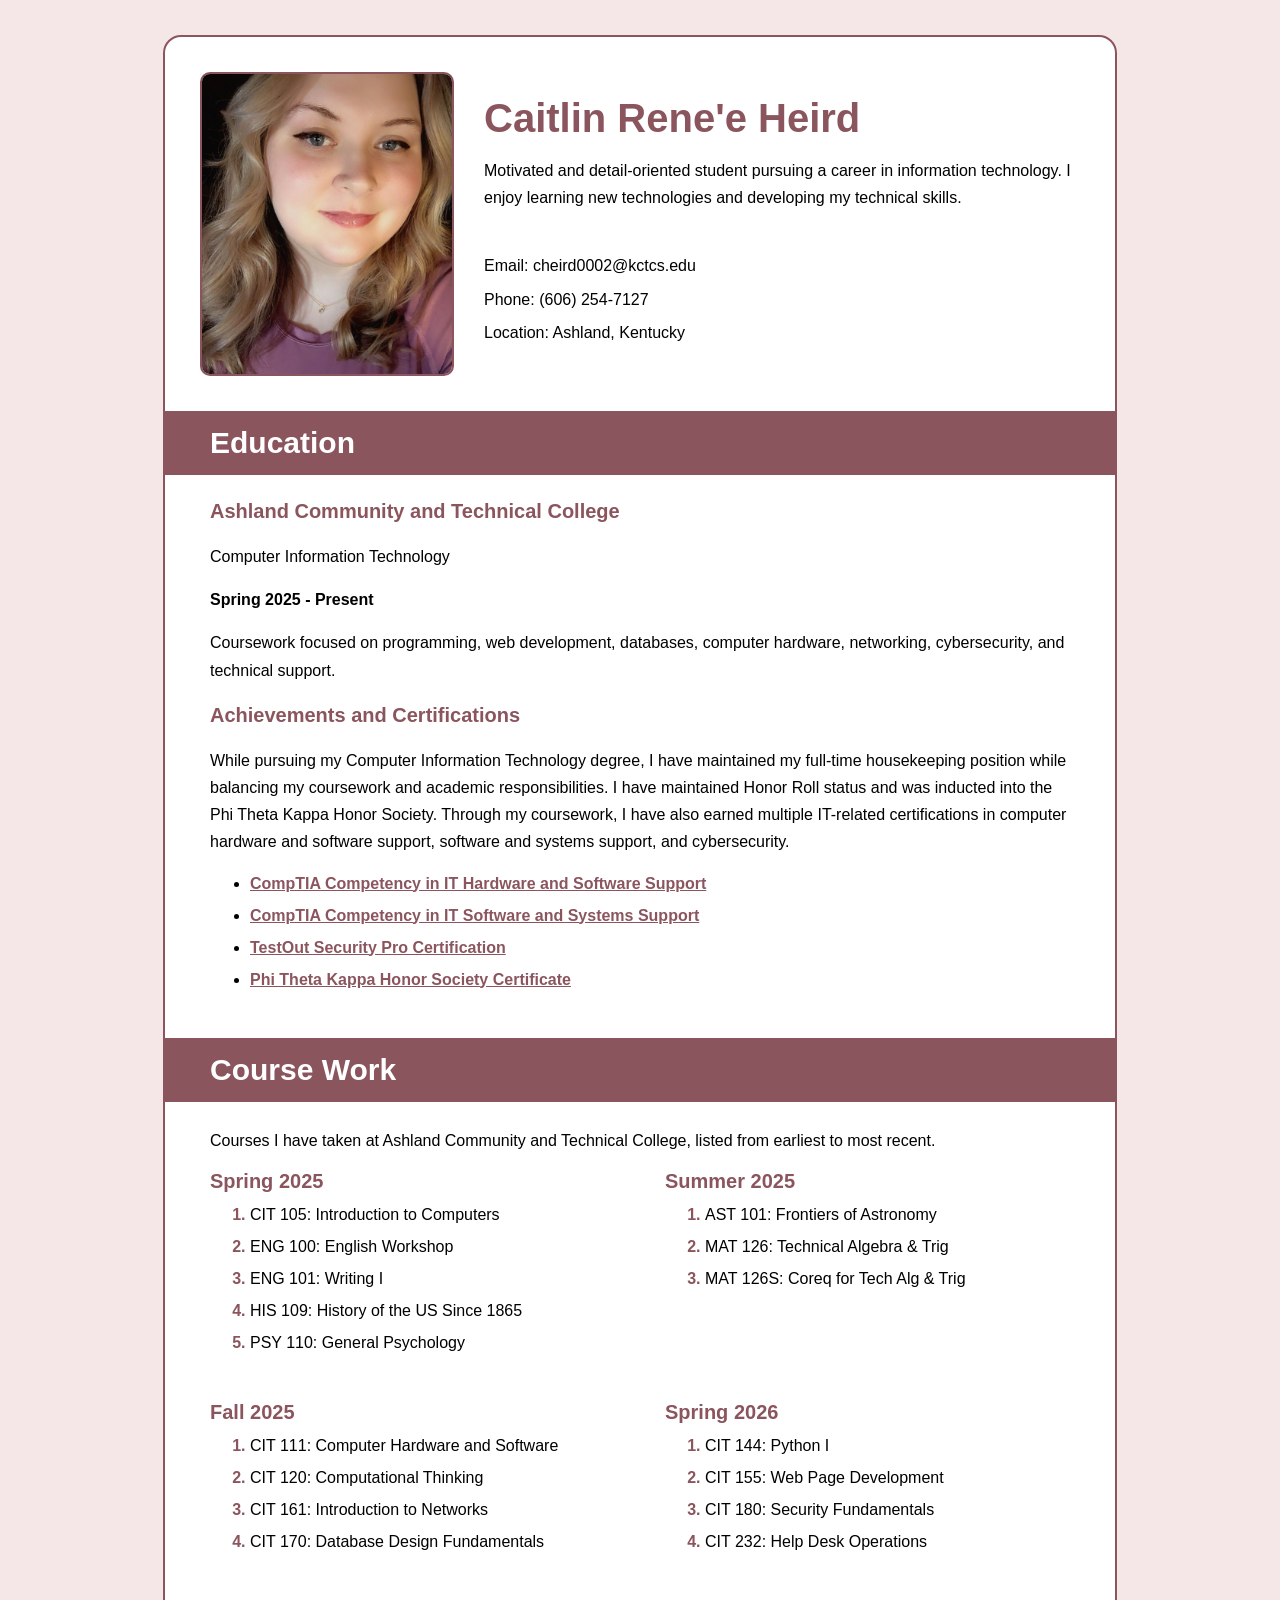
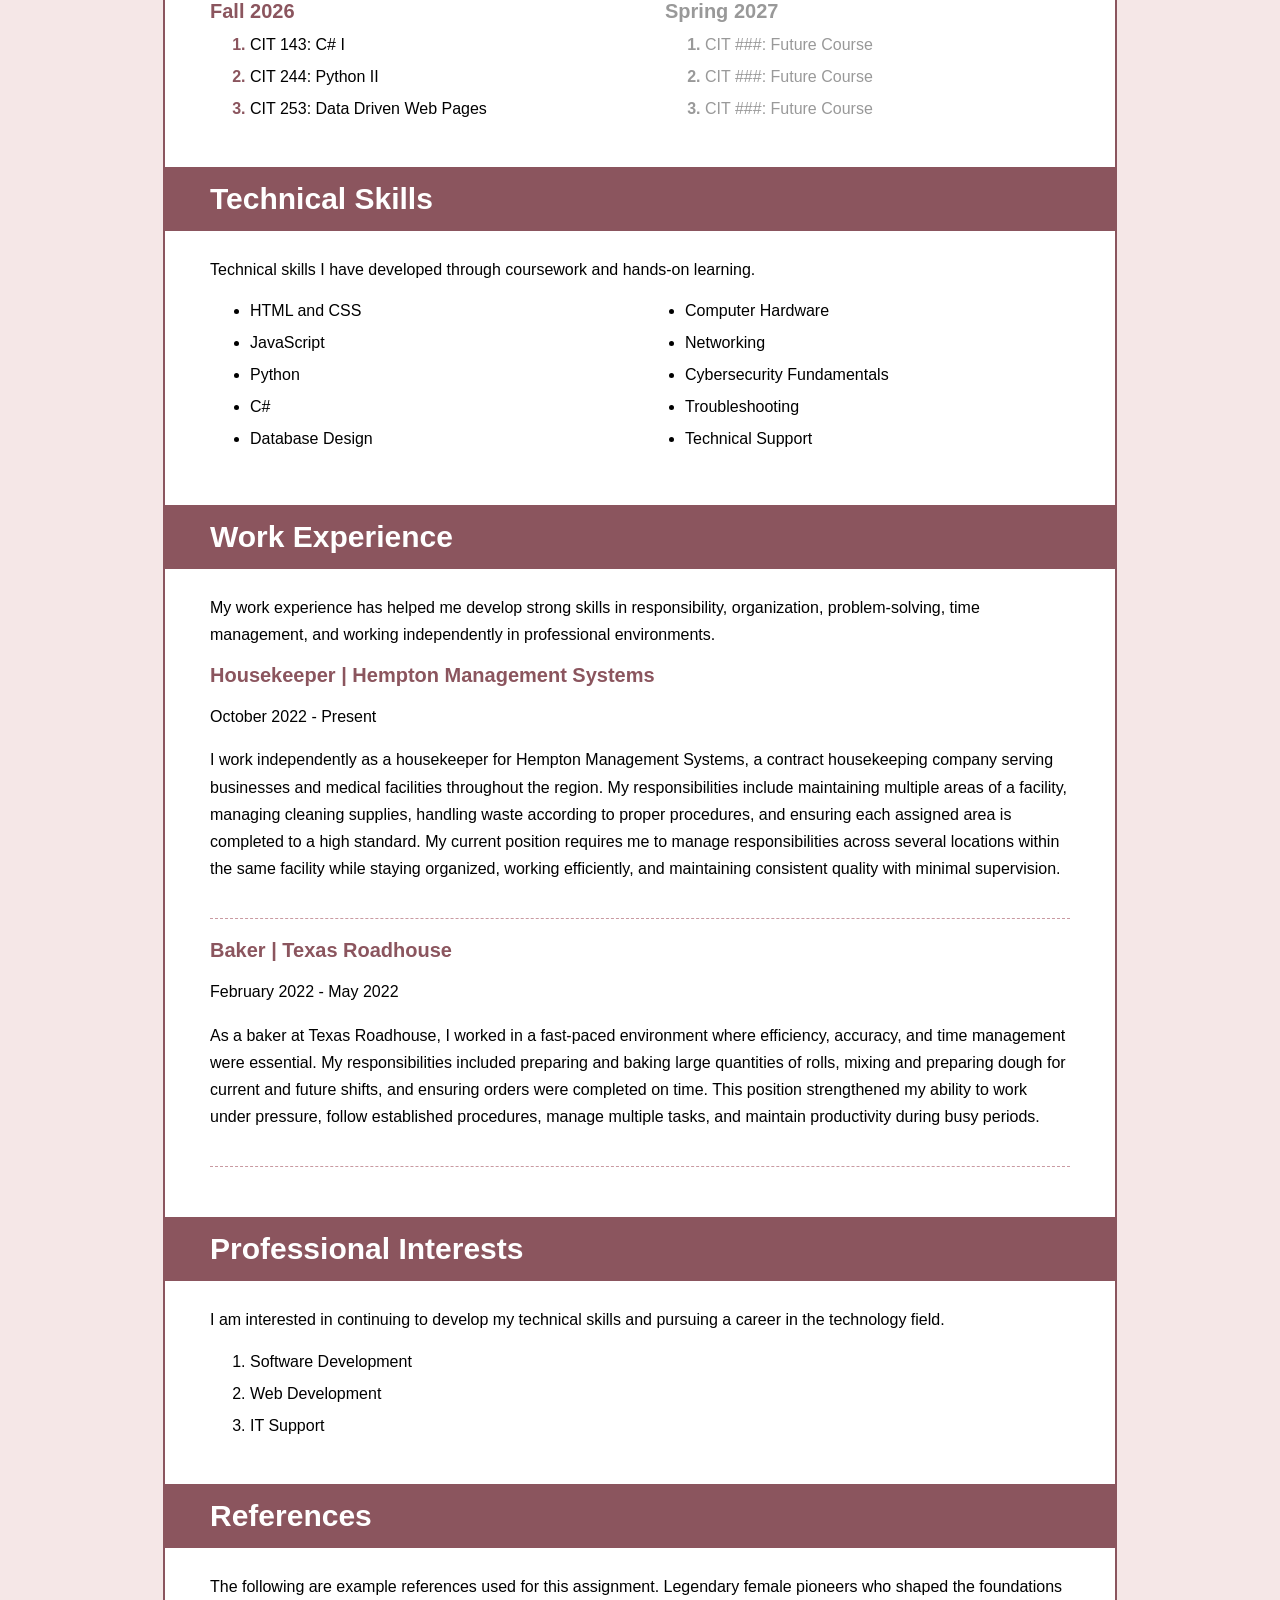
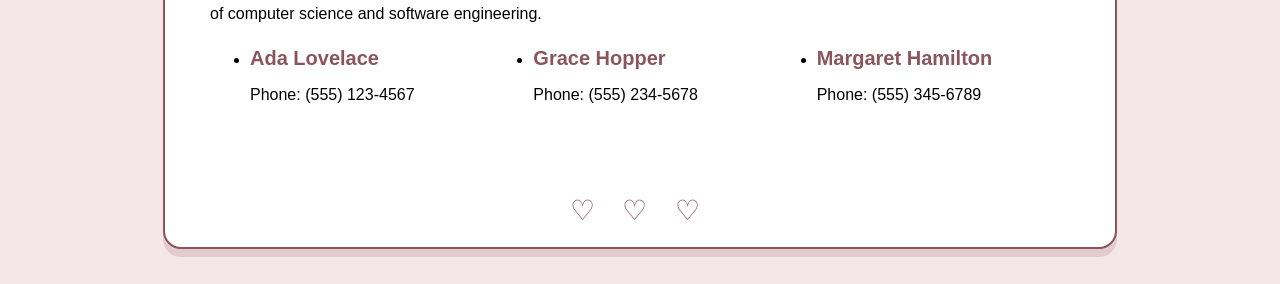
<file: CIT253_Assignment01_CaitlinHeird/index.html>
<!DOCTYPE html>
<html lang="en">

<head>
    <meta charset="UTF-8">
    <meta name="viewport" content="width=device-width, initial-scale=1.0">

    <title>Caitlin Heird | Resume</title>

    <!-- 
    Specific tags were asked to be 'Embedded'. I interpreted this as 
    Internal CSS rather than external. But I do know how to make and reference
    to external CSS: <link rel="stylesheet" href="styles.css">
     -->

    <style>
        h1 {
            font-size: 40px;
            color: #8b555e;
        }

        h2 {
            font-size: 30px;
            color: #8b555e;
        }

        h3 {
            font-size: 20px;
            color: #8b555e;
        }

        p {
            font-size: 16px;
            color: black;
        }

        body {
            margin: 0;
            padding: 35px 0;
            font-family: Arial, sans-serif;
            background-color: #f5e7e7;
        }

        main {
            width: 85%;
            max-width: 950px;
            margin: auto;
            background-color: white;
            border: 2px solid #8b555e;
            border-radius: 18px;
            overflow: hidden;
            box-shadow: 0 8px 0 #8B555E2E;
        }

        header {
            display: flex;
            align-items: center;
            gap: 30px;
            padding: 35px;
        }

        .profile-picture {
            width: 250px;
            height: 300px;
            object-fit: cover;
            border: 2px solid #8b555e;
            border-radius: 10px;
            flex-shrink: 0;
        }

        .header-info {
            flex: 1;
        }

        .header-info h1 {
            margin-top: 0;
            margin-bottom: 15px;
        }

        .header-info p,
        section p {
            line-height: 1.7;
        }

        .contact-info {
            margin-top: 20px;
            padding-top: 15px;
        }

        .contact-info p {
            margin: 6px 0;
        }

        section {
            padding: 30px 45px;
        }

        section h2 {
            margin: -30px -45px 25px;
            padding: 15px 45px;
            background-color: #8b555e;
            color: white;
        }

        li {
            font-size: 16px;
            margin-bottom: 8px;
            line-height: 1.5;
        }

        .education-date {
            font-weight: bold;
        }

        .coursework-grid {
            display: grid;
            grid-template-columns: 1fr 1fr;
            gap: 30px 50px;
        }

        .semester-section h3,
        .job h3 {
            margin-top: 0;
            margin-bottom: 10px;
        }

        .semester-section ol {
            margin-top: 0;
        }

        .semester-section li::marker {
            color: #8b555e;
            font-weight: bold;
        }

        .future,
        .future h3,
        .future li::marker {
            color: #999;
        }

        .skills-list {
            columns: 2;
            column-gap: 50px;
        }

        .certificate-list {
            margin-top: 10px;
        }

        .certificate-list a {
            color: #8b555e;
            font-weight: bold;
        }

        .certificate-list a:hover {
            color: #9a6069;
        }

        .job {
            padding-bottom: 20px;
            margin-bottom: 20px;
            border-bottom: 1px dashed #c99aa2;
        }

        .reference-list {
            columns: 3;
            column-gap: 30px;
        }

        .reference-list li {
            break-inside: avoid;
            margin-bottom: 20px;
        }

        .reference-list h3 {
            margin: 0 0 8px;
        }

        .reference-list p {
            margin: 5px 0;
        }

        footer {
            text-align: center;
            padding: 20px;
            color: #8b555e;
            font-size: 28px;
            letter-spacing: 10px;
        }

        @media (max-width: 700px) {
            body {
                padding: 20px 0;
            }

            main {
                width: 94%;
            }

            header {
                flex-direction: column;
                text-align: center;
                padding: 25px;
            }

            .profile-picture {
                width: 160px;
                height: 200px;
            }

            section {
                padding: 25px;
            }

            section h2 {
                margin: -25px -25px 25px;
                padding: 15px 25px;
            }

            .coursework-grid {
                grid-template-columns: 1fr;
            }

            .skills-list,
            .reference-list {
                columns: 1;
            }
        }
    </style>
</head>

<body>
    <main>

        <header>
            <img src="Caitlin.jpg" alt="Picture of Myself" class="profile-picture">

            <div class="header-info">
                <h1>Caitlin Rene'e Heird</h1>

                <p>
                    Motivated and detail-oriented student pursuing a career in information technology. 
                    I enjoy learning new technologies and developing my technical skills.
                </p>

                <div class="contact-info">
                    <p>Email: cheird0002@kctcs.edu</p>
                    <p>Phone: (606) 254-7127</p>
                    <p>Location: Ashland, Kentucky</p>
                </div>
            </div>
        </header>

        <section>
            <h2>Education</h2>

            <h3>Ashland Community and Technical College</h3>

            <p>Computer Information Technology</p>

            <p class="education-date">Spring 2025 - Present</p>

            <p>
                Coursework focused on programming, web development, databases, computer hardware, 
                networking, cybersecurity, and technical support.
            </p>

            <h3>Achievements and Certifications</h3>

            <p>
                While pursuing my Computer Information Technology degree, I have maintained my full-time housekeeping 
                position while balancing my coursework and academic responsibilities. I have maintained Honor Roll status and 
                was inducted into the Phi Theta Kappa Honor Society. Through my coursework, I have also earned multiple IT-related
                certifications in computer hardware and software support, software and systems support, and cybersecurity.
            </p>

            <ul class="certificate-list">
                <li>
                    <a href="hardware-software-cert.pdf" target="_blank">CompTIA Competency in IT Hardware and Software Support</a>
                </li>

                <li>
                    <a href="software-systems-cert.pdf" target="_blank">CompTIA Competency in IT Software and Systems Support</a>
                </li>

                <li>
                    <a href="security-pro-cert.pdf" target="_blank">TestOut Security Pro Certification</a>
                </li>

                <li>
                    <a href="ptk-cert.pdf" target="_blank">Phi Theta Kappa Honor Society Certificate</a>
                </li>
            </ul>
        </section>

        <section>
            <h2>Course Work</h2>

            <p>Courses I have taken at Ashland Community and Technical College, listed from earliest to most recent.</p>

            <div class="coursework-grid">

                <div class="semester-section">
                    <h3>Spring 2025</h3>

                    <ol>
                        <li>CIT 105: Introduction to Computers</li>
                        <li>ENG 100: English Workshop</li>
                        <li>ENG 101: Writing I</li>
                        <li>HIS 109: History of the US Since 1865</li>
                        <li>PSY 110: General Psychology</li>
                    </ol>
                </div>

                <div class="semester-section">
                    <h3>Summer 2025</h3>

                    <ol>
                        <li>AST 101: Frontiers of Astronomy</li>
                        <li>MAT 126: Technical Algebra & Trig</li>
                        <li>MAT 126S: Coreq for Tech Alg & Trig</li>
                    </ol> 
                </div>

                <div class="semester-section">
                    <h3>Fall 2025</h3>

                    <ol>
                        <li>CIT 111: Computer Hardware and Software</li>
                        <li>CIT 120: Computational Thinking</li>
                        <li>CIT 161: Introduction to Networks</li>
                        <li>CIT 170: Database Design Fundamentals</li>
                    </ol>
                </div>

                <div class="semester-section">
                    <h3>Spring 2026</h3>

                    <ol>
                        <li>CIT 144: Python I</li>
                        <li>CIT 155: Web Page Development</li>
                        <li>CIT 180: Security Fundamentals</li>
                        <li>CIT 232: Help Desk Operations</li>
                    </ol>
                </div>

                <div class="semester-section">
                    <h3>Fall 2026</h3>

                    <ol>
                        <li>CIT 143: C# I</li>
                        <li>CIT 244: Python II</li>
                        <li>CIT 253: Data Driven Web Pages</li>
                    </ol>
                </div>

                <div class="semester-section future">
                    <h3>Spring 2027</h3>

                    <ol>
                        <li>CIT ###: Future Course</li>
                        <li>CIT ###: Future Course</li>
                        <li>CIT ###: Future Course</li>
                    </ol>
                </div>

            </div>
        </section>

        <section>
            <h2>Technical Skills</h2>

            <p>Technical skills I have developed through coursework and hands-on learning.</p>

            <ul class="skills-list">
                <li>HTML and CSS</li>
                <li>JavaScript</li>
                <li>Python</li>
                <li>C#</li>
                <li>Database Design</li>
                <li>Computer Hardware</li>
                <li>Networking</li>
                <li>Cybersecurity Fundamentals</li>
                <li>Troubleshooting</li>
                <li>Technical Support</li>
            </ul>
        </section>

        <section>
            <h2>Work Experience</h2>

            <p>
                My work experience has helped me develop strong skills in responsibility, organization, problem-solving, 
                time management, and working independently in professional environments.
            </p>

            <div class="job">
                <h3>Housekeeper | Hempton Management Systems</h3>

                <p>October 2022 - Present</p>

                <p>
                    I work independently as a housekeeper for Hempton Management Systems, a contract housekeeping company 
                    serving businesses and medical facilities throughout the region. My responsibilities include maintaining 
                    multiple areas of a facility, managing cleaning supplies, handling waste according to proper procedures, 
                    and ensuring each assigned area is completed to a high standard. My current position requires me to manage 
                    responsibilities across several locations within the same facility while staying organized, working 
                    efficiently, and maintaining consistent quality with minimal supervision.
                </p>
            </div>

            <div class="job">
                <h3>Baker | Texas Roadhouse</h3>

                <p>February 2022 - May 2022</p>

                <p>
                    As a baker at Texas Roadhouse, I worked in a fast-paced environment where efficiency, accuracy, and time 
                    management were essential. My responsibilities included preparing and baking large quantities of rolls, 
                    mixing and preparing dough for current and future shifts, and ensuring orders were completed on time. 
                    This position strengthened my ability to work under pressure, follow established procedures, manage multiple 
                    tasks, and maintain productivity during busy periods.
                </p>
            </div>
        </section>

        <section>
            <h2>Professional Interests</h2>

            <p>I am interested in continuing to develop my technical skills and pursuing a career in the technology field.</p>

            <ol>
                <li>Software Development</li>
                <li>Web Development</li>
                <li>IT Support</li>
            </ol>
        </section>

        <section>
            <h2>References</h2>

            <p>
                The following are example references used for this assignment. 
                Legendary female pioneers who shaped the foundations of computer science and software engineering.
            </p>

            <ul class="reference-list">
                <li>
                    <h3>Ada Lovelace</h3>
                    <p>Phone: (555) 123-4567</p>
                </li>

                <li>
                    <h3>Grace Hopper</h3>
                    <p>Phone: (555) 234-5678</p>
                </li>

                <li>
                    <h3>Margaret Hamilton</h3>
                    <p>Phone: (555) 345-6789</p>
                </li>
            </ul>
        </section>

        <footer>
            ♡ ♡ ♡
        </footer>

    </main>
</body>

</html>
</file>
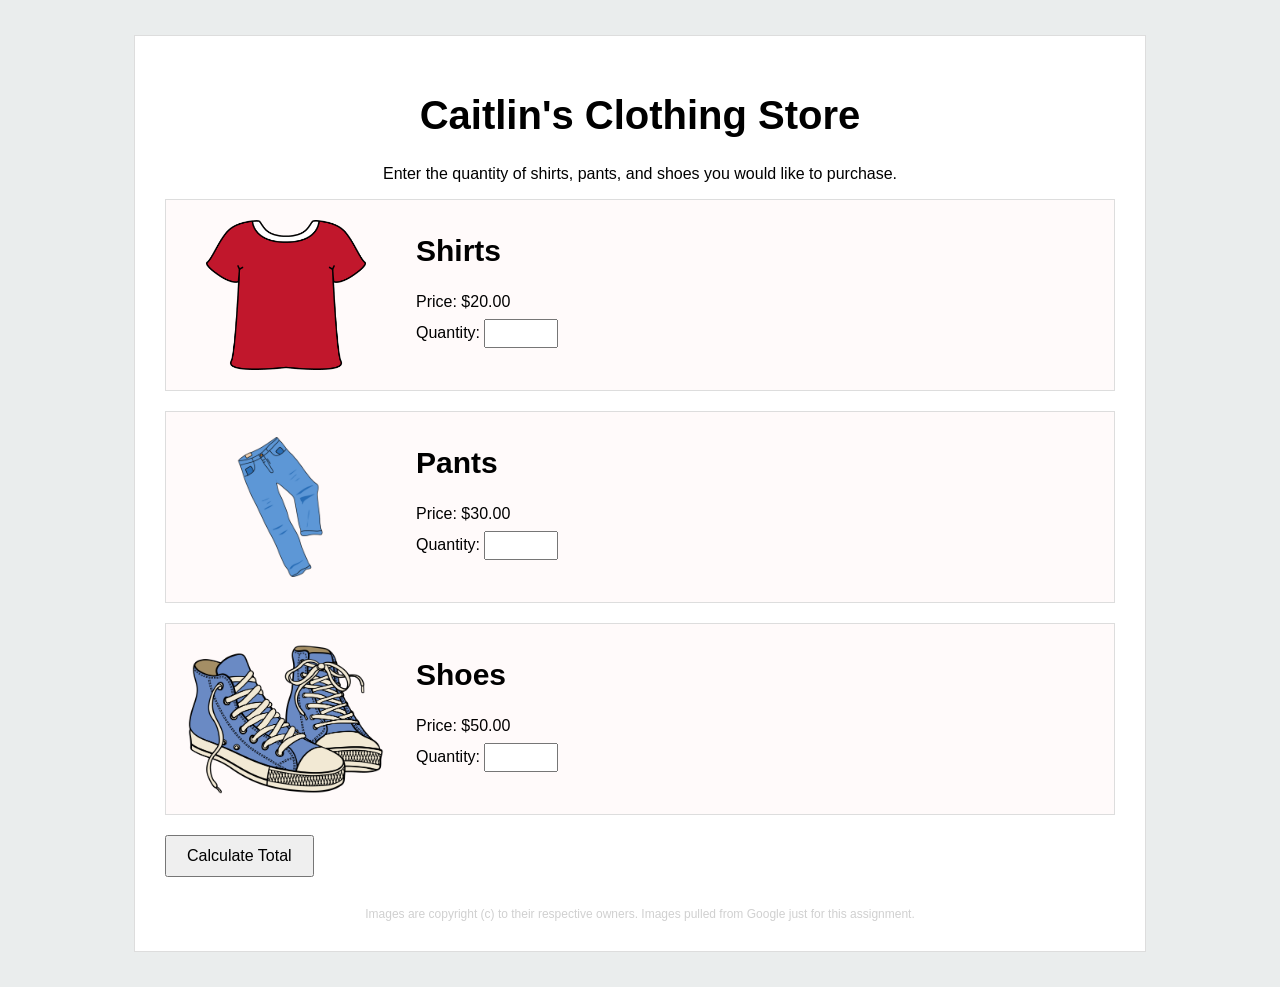
<file: CIT253_Assignment03_CaitlinHeird/clothing_sales_form.html>
<!DOCTYPE html>
<html lang="en">

<head>
    <meta charset="UTF-8">
    <title>Caitlin's Clothing Store</title>
    <link rel="stylesheet" href="css/style.css">
</head>

<body>

    <main>
        <h1>Caitlin's Clothing Store</h1>
        <p class="intro">
            Enter the quantity of shirts, pants, and shoes you would like to purchase.
        </p>

        <form action="clothing_sales_separate.php" method="post">

            <div class="item">

                <img src="img/tshirt_red.png">

                <div class="info">

                    <h2>Shirts</h2>

                    <p>Price: $20.00</p>

                    <p>
                        Quantity:
                        <input type="number" name="shirts">
                    </p>

                </div>

            </div>


            <div class="item">

                <img src="img/pants_denim.png">

                <div class="info">

                    <h2>Pants</h2>

                    <p>Price: $30.00</p>

                    <p>
                        Quantity:
                        <input type="number" name="pants">
                    </p>

                </div>

            </div>


            <div class="item">

                <img src="img/shoes_blue.png">

                <div class="info">

                    <h2>Shoes</h2>

                    <p>Price: $50.00</p>

                    <p>
                        Quantity:
                        <input type="number" name="shoes">
                    </p>

                </div>

            </div>


            <p>
                <input type="submit" name="submit" value="Calculate Total">
            </p>

        </form>


        <div class="footer">
            Images are copyright (c) to their respective owners.
            Images pulled from Google just for this assignment.
        </div>

    </main>

</body>

</html>
</file>
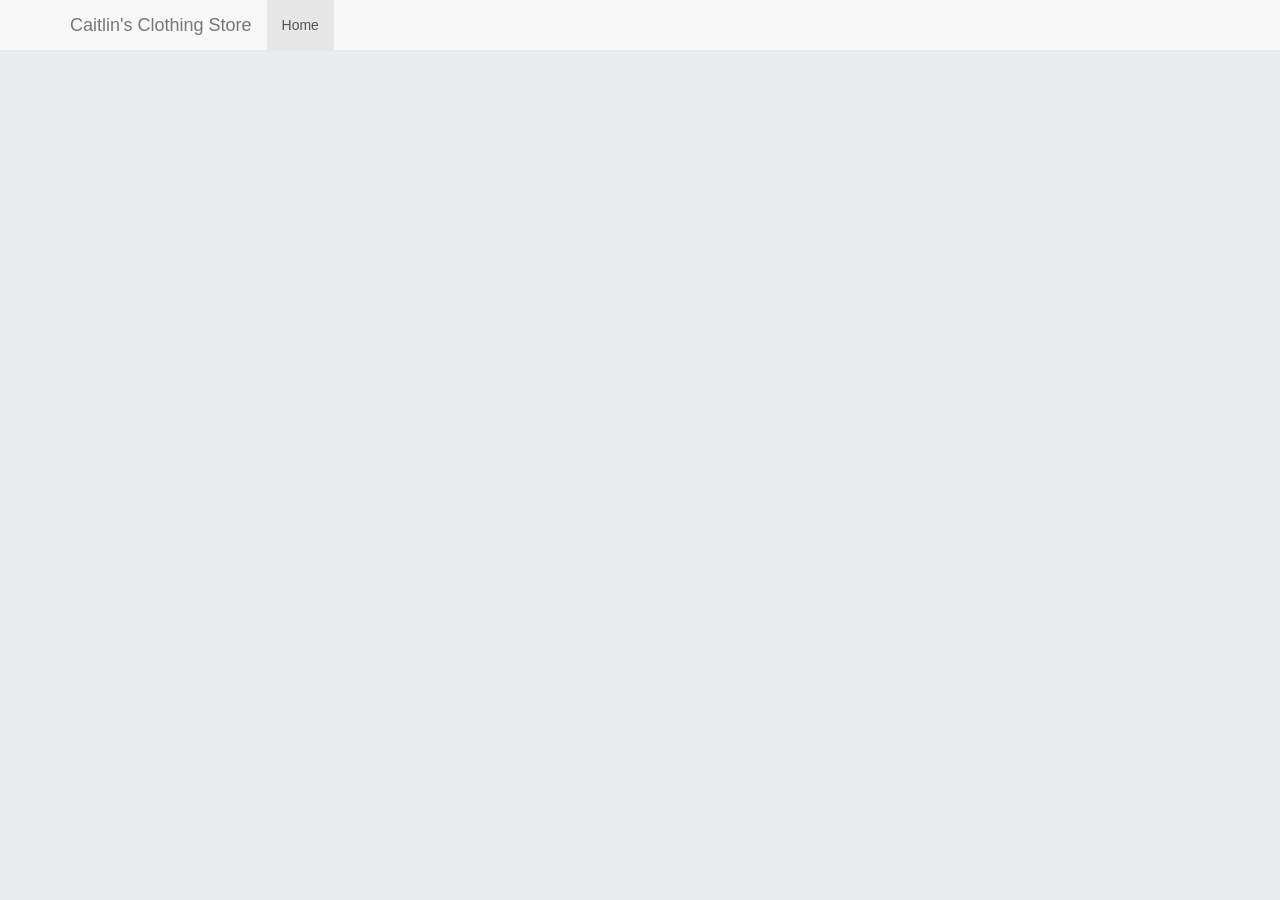
<file: CIT253_Assignment07_CaitlinHeird/includes/header.html>
<!DOCTYPE html>
<html lang="en">
<head>
    <meta charset="utf-8">
    <meta http-equiv="X-UA-Compatible" content="IE=edge">
    <meta name="viewport" content="width=device-width, initial-scale=1">

    <title><?php echo $page_title; ?></title>

    <link rel="stylesheet" href="https://maxcdn.bootstrapcdn.com/bootstrap/3.3.7/css/bootstrap.min.css"
        integrity="sha384-BVYiiSIFeK1dGmJRAkycuHAHRg32OmUcww7on3RYdg4Va+PmSTsz/K68vbdEjh4u"
        crossorigin="anonymous">

    <link href="/CIT253_Assignment07_CaitlinHeird/css/sticky-footer-navbar.css" rel="stylesheet">

    <link href="/CIT253_Assignment07_CaitlinHeird/css/style.css" rel="stylesheet">
</head>

<body>

<nav class="navbar navbar-default navbar-fixed-top">
    <div class="container">

        <div class="navbar-header">
            <a class="navbar-brand" href="/CIT253_Assignment07_CaitlinHeird/index.php">
                Caitlin's Clothing Store
            </a>
        </div>

        <div id="navbar" class="collapse navbar-collapse">
            <ul class="nav navbar-nav">
                <li class="active">
                    <a href="/CIT253_Assignment07_CaitlinHeird/index.php">Home</a>
                </li>
            </ul>
        </div>

    </div>
</nav>

<div class="container">
</file>
<file: CIT253_Assignment03_CaitlinHeird/css/style.css>
h1 {
    font-size: 40px;
    text-align: center;
    color: #000;
}

h2 {
    font-size: 30px;
    color: #000;
}

p {
    font-size: 16px;
    color: #000;
}

body {
    margin: 0;
    padding: 35px 0;
    background-color: #EAEDED;
    font-family: Arial, sans-serif;
}

main {
    width: 85%;
    max-width: 950px;
    margin: auto;
    padding: 30px;
    background-color: white;
    border: 1px solid #DDD;
}

.intro {
    font-size: 16px;
    color: #000;
    text-align: center;
}

.item {
    display: flex;
    align-items: center;
    gap: 30px;
    padding: 20px;
    margin-bottom: 20px;
    border: 1px solid #DDD;
    background-color: #fffafa;
}

.item img {
    width: 200px;
    height: 150px;
    object-fit: contain;
}

.info h2 {
    margin-top: 0;
}

.info p {
    margin: 8px 0;
}

.footer {
    text-align: center;
    font-size: 12px;
    color: #D0D0D0;
    margin-top: 30px;
}

input[type="number"] {
    width: 60px;
    padding: 5px;
}

input[type="submit"] {
    padding: 10px 20px;
    font-size: 16px;
}
</file>
<file: CIT253_Assignment07_CaitlinHeird/css/sticky-footer-navbar.css>
/* Sticky footer styles
-------------------------------------------------- */
html {
  position: relative;
  min-height: 100%;
}
body {
  /* Margin bottom by footer height */
  margin-bottom: 60px;
}
.footer {
  position: absolute;
  bottom: 0;
  width: 100%;
  /* Set the fixed height of the footer here */
  height: 60px;
  background-color: #f5f5f5;
}


/* Custom page CSS
-------------------------------------------------- */
/* Not required for template or sticky footer method. */

body > .container {
  padding: 60px 15px 0;
}
.container .text-muted {
  margin: 20px 0;
}

.footer > .container {
  padding-right: 15px;
  padding-left: 15px;
}

code {
  font-size: 80%;
}
</file>
<file: CIT253_Assignment07_CaitlinHeird/css/style.css>
h1 {
    font-size: 40px;
    text-align: center;
    color: #000;
}

h2 {
    font-size: 30px;
    color: #000;
}

p {
    font-size: 16px;
    color: #000;
}

body {
    margin: 0;
    padding: 35px 0;
    background-color: #EAEDED;
    font-family: Arial, sans-serif;
}

main {
    width: 85%;
    max-width: 950px;
    margin: auto;
    padding: 30px;
    background-color: white;
    border: 1px solid #DDD;
}

.error-box {
    background-color: #f8d7da;
    border: 1px solid #dc3545;
    color: #721c24;
    padding: 10px 15px;
    margin: 15px 0;
    border-radius: 4px;
}

.order-message {
    text-align: center;
}

.intro {
    font-size: 16px;
    color: #000;
    text-align: center;
}

.item {
    display: flex;
    align-items: center;
    gap: 30px;
    padding: 20px;
    margin-bottom: 20px;
    border: 1px solid #DDD;
    background-color: #fffafa;
}

.item img {
    width: 200px;
    height: 150px;
    object-fit: contain;
}

.info h2 {
    margin-top: 0;
}

.info p {
    margin: 8px 0;
}

.footer {
    text-align: center;
    font-size: 12px;
    color: #D0D0D0;
    margin-top: 30px;
}

input[type="number"] {
    width: 60px;
    padding: 5px;
}

input[type="submit"] {
    padding: 10px 20px;
    font-size: 16px;
}
</file>
